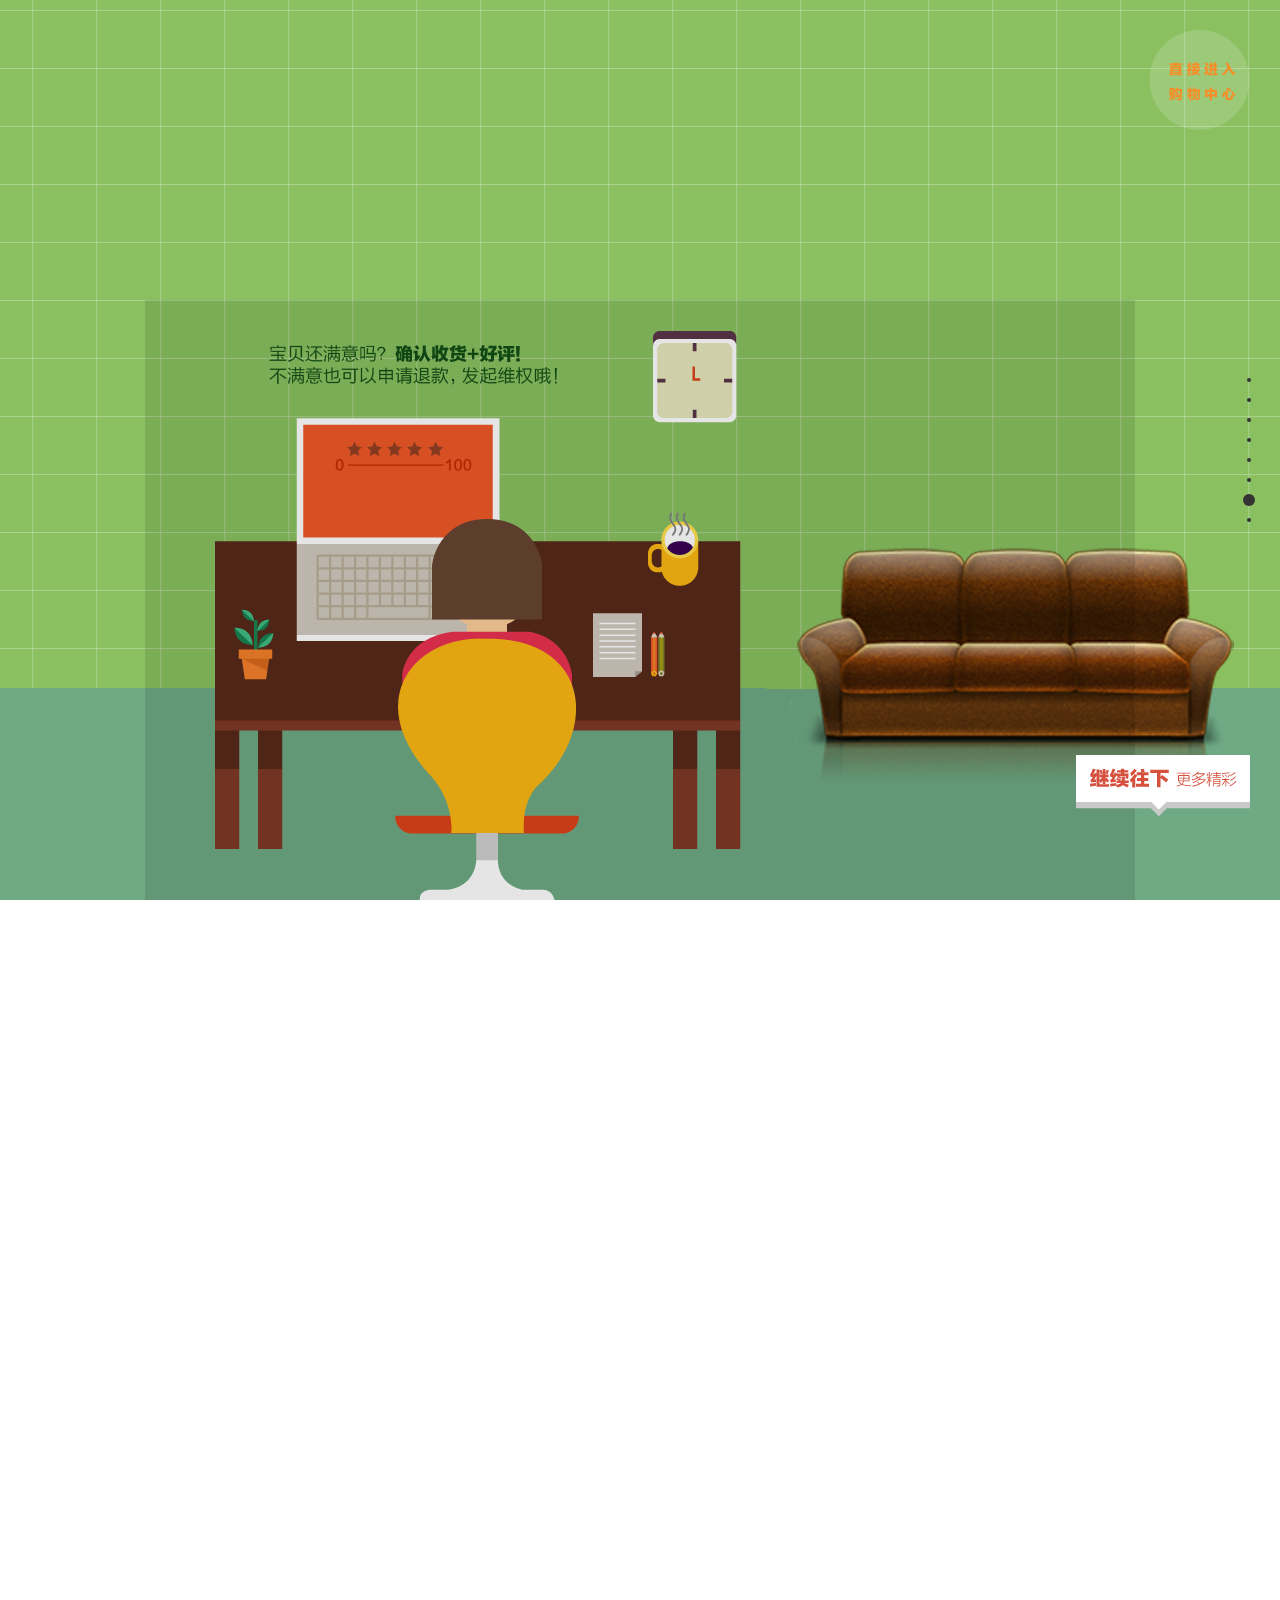
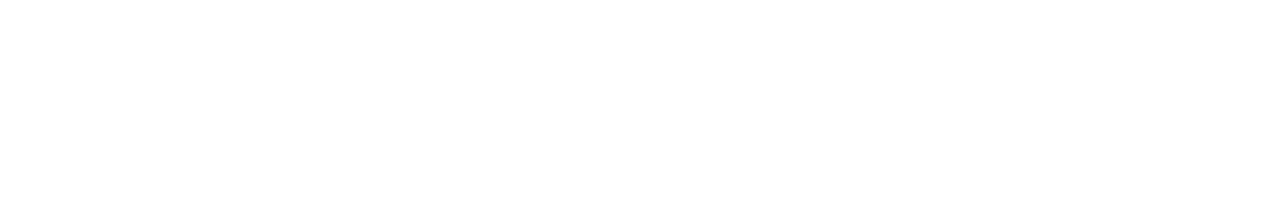
<file: index.html>
<!DOCTYPE html>
<html lang="en">
<head>
    <meta charset="UTF-8">
    <title>我的购物车宣传</title>
    <link rel="stylesheet" href="css/jquery.fullpage.css">
    <link rel="stylesheet" href="css/index.css">
</head>
<body>
<!--公用元素-->
<a href="#" class="go"><img src="images/00-go.png" alt=""></a>
<a href="#" class="more"><img src="images/00-more.png" alt=""></a>
<div id="fullpage">
    <!--第一屏-->
    <div class="section screen01">
        <div class="content">
            <div class="goods"><img src="images/01-goods.png" alt=""></div>
            <div class="sofa"><img src="images/01-sofa.png" alt=""></div>
            <div class="fly"><img src="images/01-fly.png" alt=""></div>
        </div>
    </div>
    <div class="section screen02">
        <div class="content">
            <div class="goods"><img src="images/02-goods.png" alt=""></div>
            <div class="sofa">
                <img src="images/02-sofa.png" alt="">
            </div>
            <div class="input">
                <img class="search" src="images/02-search.png" alt="">
                <img class="key" src="images/02-key.png" alt="">

            </div>
            <div class="text">
                <img class="text1" src="images/02-text1.png" alt="">
                <img class="text2" src="images/02-text2.png" alt="">

            </div>
        </div>
    </div>
    <div class="section screen03">
        <div class="content">
            <div class="sofa"><img src="images/02-sofa.png" alt=""></div>
            <div class="change">
                <img src="images/03-change01.gif" alt="">
                <img src="images/03-change02.gif" alt="">
            </div>
            <div class="cart">
                <img src="images/03-cart01.gif" alt="">
                <img src="images/03-cart02.gif" alt="">

            </div>
        </div>
    </div>
    <div class="section screen04">
        <div class="content">
            <div class="cloud">
                <img src="images/04-cloud.png" alt="">
            </div>
            <div class="text">
                <img src="images/04-text01.png" alt="">
                <img src="images/04-text02.png" alt="">
            </div>
            <div class="cart">
                <img src="images/04-cart.png" alt="">
            </div>
            <div class="address">
                <img src="images/04-address01.png" alt="">
                <img src="images/04-address02.png" alt="">

            </div>
            <div class="sofa">
                <img src="images/02-sofa.png" alt="">
            </div>
        </div>
    </div>
    <!--第五屏-->
    <div class="section screen05">
        <div class="content">
            <div class="text"><img src="images/05-text.png" alt=""></div>
            <div class="sofa">
                <img src="images/02-sofa.png" alt="">
            </div>
            <div class="card">
                <img src="images/05-card.png" alt="" class="cardImg">
                <img src="images/05-order.png" alt="" class="cardOrder">
            </div>
            <div class="mouse">
                <img src="images/05-mouse01.png" alt="" class="m1">
                <img src="images/05-mouse02.png" alt="" class="m2">
                <img src="images/05-hand.png" alt="" class="hand">
            </div>
        </div>
    </div>
    <!--第六屏-->
    <div class="section screen06">
        <div class="content">
            <div class="cloud">
                <img src="images/06-cloud01.png" alt="">
                <img src="images/06-cloud02.png" alt="">
            </div>
            <div class="text">
                <img src="images/06-text01.png" alt="">
                <img src="images/06-text02.png" alt="">
            </div>
            <div class="box">
                <img src="images/06-box.png" alt="">
            </div>
            <div class="car">
                <img class="carImg" src="images/06-car.png" alt="">
                <img class="buyerImg" src="images/06-buyer.png" alt="">
                <img class="addressImg" src="images/06-address.png" alt="">
                <img class="workerImg" src="images/06-worker.png" alt="">
                <img class="sayImg" src="images/06-say.png" alt="">
            </div>
            <div class="person">
                <img class="doorImg" src="images/06-door.png" alt="">
                <img class="personImg" src="images/06-person.png" alt="">
            </div>

        </div>
    </div>
    <div class="section screen07 active">
        <div class="content">
            <div class="star">
                <img src="images/07-star.png" alt="">
                <img src="images/07-star.png" alt="">
                <img src="images/07-star.png" alt="">
                <img src="images/07-star.png" alt="">
                <img src="images/07-star.png" alt="">
            </div>
            <div class="text">
                <img src="images/07-text.png" alt="">
            </div>
        </div>
    </div>

    <div class="section screen08">
        <div class="content">
            <div class="btn">
                <img src="images/08-btn01.png" alt="">
                <img src="images/08-btn02.gif" alt="">
            </div>
            <div class="hand">
                <img src="images/08-hand.png" alt="">
            </div>
            <div class="again">
                <img src="images/08-again.png" alt="">
            </div>
        </div>
    </div>

</div>
<script src="js/jquery.min.js"></script>
<script src="js/jquery.fullpage.js"></script>
<script src="js/index.js"></script>
</body>
</html>
</file>
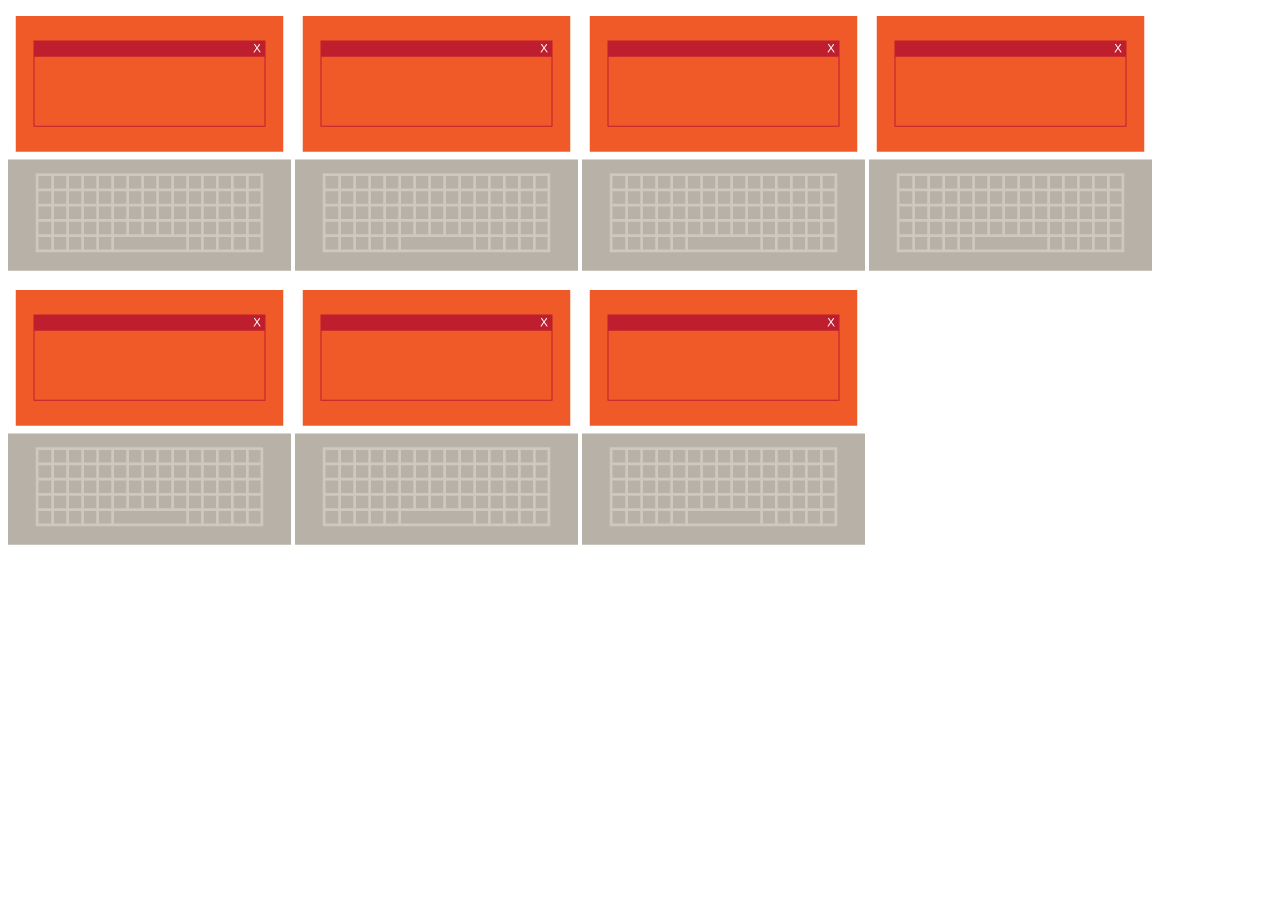
<file: demo.html>
<!DOCTYPE html>
<html lang="en">
<head>
    <meta charset="UTF-8">
    <title>Title</title>
</head>
<body>
<div>
    <div class="a">
        <img src="images/04-address01.png" alt="">
        <img src="images/04-address01.png" alt="">
        <img src="images/04-address01.png" alt="">
        <img src="images/04-address01.png" alt="">
        <img src="images/04-address01.png" alt="">
        <img src="images/04-address01.png" alt="">
        <img src="images/04-address01.png" alt="">


    </div>
</div>

</body>
</html>
</file>
<file: css/index.css>
.go {
    position: fixed;
    right: 0;
    top: 0;
    z-index: 1001;
    right: 30px;
    top: 30px;

}

.more {
    position: fixed;
    right: 0;
    bottom: 0;
    z-index: 1001;
    right: 30px;
    bottom: 80px;
    animation: more01 1s linear infinite 0.5s alternate;
}

.content {
    width: 990px;
    height: 600px;
    position: absolute;
    background: rgba(0, 0, 0, 0.1);
    bottom: 0;
    left: 50%;
    margin-left: -495px;
}

.screen01 {
    background: url("../images/01-bg.png") no-repeat bottom center;
}

.screen01 .goods {
    margin-top: 200px;
    text-align: center;
}

.screen01 .sofa {
    position: absolute;
    left: 230px;
    top: 180px;
    animation: sofa01 1s linear infinite 0.1s alternate;
}

.screen01 .fly {
    position: absolute;
    right: -45px;
    top: 30px;
    animation: fly01 1s linear infinite alternate;
}

/*动画*/
@keyframes fly01 {
    from {
        transform: translateY(-30px);
    }
    to {
        transform: translateY(30px);
    }
}

@keyframes more01 {
    from {
        transform: translateY(-10px);
    }
    to {
        transform: translateY(10px);
    }
}

@keyframes sofa01 {
    from {
        transform: translateY(-20px);
    }
    to {
        transform: translateY(20px);
    }
}

/*第二屏*/
.screen02 {
    background: url("../images/02-bg.png") no-repeat bottom center;
}

.screen02 .goods {
    position: absolute;
    left: 50%;
    margin-left: -220px;
    top: 172px;
    transform-origin: right bottom;
    transform: scale(0);
}

.screen02.now .goods {
    transform: none;
    transition: all 1s linear 2s;
}

.screen02 .sofa {
    position: absolute;
    top: 135px;
    left: 337px;
    transform: scale(0.5);
    opacity: 0;
    z-index: 1001;
}

.screen02.leaved .sofa {
    animation: sofa02 1s linear forwards;
}

.screen02 .input {
    position: absolute;
    right: 185px;
    top: 112px;
    opacity: 0;

}

.screen02.now .input {
    animation: input02 3s linear forwards;
}

.screen02 .input .key {
    position: absolute;
    left: 120px;
    top: 4px;
    opacity: 0;
}

.screen02.now .key {
    opacity: 1;
    transition: all 1s linear 1s;
}

.screen02 .text {
    /*position: absolute;
    left: 50%;
    margin-left: -180px;
    top: 20px;*/
    text-align: center;
}

.screen02 .text .text1 {
}

.screen02 .text .text2 {
    position: absolute;
    opacity: 0;
}

.screen02.now .text .text1 {
    position: absolute;
    opacity: 0;
}

.screen02.now .text .text2 {
    position: static;
    opacity: 1;
    transition: opacity 1s;
}

@keyframes input02 {
    0% {
        opacity: 1;
        transform: translate(1000px, 112px);
    }
    33.3% {
        transform: translate(-198px, 140px);
    }
    66.6% {
        transform: translate(-198px, 140px);
    }
    100% {
        opacity: 1;
        transform: scale(0.7);

    }
}

.screen03 {
    background: url("../images/03-bg.png") no-repeat center bottom;
}

.screen03 .sofa {
    position: absolute;
    left: 260px;
    top: 155px;
    display: none;
}

.screen03.now .sofa {
    display: block;
    z-index: 1001;
}

.screen03 .change {
    position: absolute;
    right: 162px;
    bottom: 170px;
}

.screen03 .change img:first-child {

}

.screen03 .change img:last-child {
    position: absolute;
    opacity: 0;
}

.screen03.now .change img:first-child {
    display: none;
}

.screen03.now .change img:last-child {
    position: static;
    opacity: 1;
}

.screen03 .cart {
    position: absolute;
    right: 240px;
    bottom: 100px;
}

.screen03 .cart img:first-child {
}

.screen03 .cart img:last-child {
    position: absolute;
    opacity: 0;
}

.screen03.now .cart img:first-child {
    display: none;
}

.screen03.now .cart img:last-child {
    position: static;
    opacity: 1;
}

@keyframes sofa02 {
    from {
        opacity: 1;
    }
    to {
        opacity: 1;
        transform: translate(-80px, 800px);
    }
}

.screen03.leaved .sofa {
    animation: sofa03 1s linear;

}

@keyframes sofa03 {
    from {
    }
    to {
        transform: translate(190px, 830px) rotate(45deg);
    }
}

.screen04 {
    background: url("../images/04-bg.png") no-repeat center bottom;
}

.screen04 .cloud {
    position: absolute;
    left: -400px;
    top: -100px;
    animation: cloud04 10s infinite alternate;
}

@keyframes cloud04 {
    from {
    }
    to {
        transform: translateX(1200px);
    }

}

.screen04 .text {
    text-align: center;
    margin-top: 30px;
}

.screen04 .text img:first-child {
}

.screen04 .text img:last-child {
    position: absolute;
    opacity: 0;
}

.screen04 .text.show img:first-child {
    display: none;
}

.screen04 .text.show img:last-child {
    position: static;
    opacity: 1;
}

.screen04 .cart {
    text-align: center;
    margin-top: 140px;
}

.screen04.now .cart {
    /*animation: cloud04 1s linear forwards;*/
    transform: translateX(1000px);
    transition: all 1s;
}

.screen04 .sofa {
    position: absolute;
    left: 450px;
    top: 210px;
    transform: rotate(45deg);
    opacity: 0;
}

.screen04.now .sofa {
    opacity: 1;
    /*animation: cloud04 1s linear forwards;*/
    transform: translateX(1000px);
    transition: transform 1s;
}

.screen04 .address {
    position: absolute;
    width: 283px;
    height: 270px;
    left: 50%;
    transform: translate(-50%);
    bottom: 150px;
    display: none;
}

.screen04 .address img:last-child {
    position: absolute;
    top: 50px;
    left: 50%;
    transform: translateX(-50%);
    display: none;
}

@keyframes cart04 {
    from {
    }
    to {
        transform: translateX(1000px);
    }

}

/*第五屏*/
.screen05 {
    background: url("../images/05-bg.png") no-repeat;
}

.screen05 .content {
    height: 100%;
}

.screen05 .content .text {
    position: absolute;
    left: 0;
    bottom: 550px;
}

.screen05 .content .card {
    position: absolute;
    left: 0;
    bottom: 210px;
    z-index: 1002;
}

.screen05 .card .cardImg {
    position: relative;
    z-index: 1;
}

.screen05 .card .cardOrder {
    position: absolute;
    left: 130px;
    top: 0px;
}

.screen05.now .card .cardOrder {
    transform: translateY(-80px);
    transition: all 1s linear 1.2s;
}

.screen05 .sofa {
    position: absolute;
    bottom: 120px;
    left: 100px;
    opacity: 0;
    transform: rotate(45deg);
}

.screen05.now .sofa {
    z-index: 1001;
    animation: sofa05 1s linear 1.2s forwards;
}

@keyframes sofa05 {
    from {
        transform: translateY(-1000px) rotate(45deg);
        opacity: 1;
    }
    50% {
        transform: translateY(-150px) rotate(45deg);
    }
    100% {
        transform: rotate(45deg);
        opacity: 1;
    }

}

.screen05 .mouse {
    position: absolute;
    right: 0;
    top: 0;
    height: 100%;
    width: 400px;
    overflow: hidden;
}

.screen05 .mouse .hand {
    position: absolute;
    bottom: 0px;
    right: 50px;
    transform: translateY(500px);
}

.screen05.now .mouse .hand {
    transform: none;
    transition: all 1s linear;
}

.screen05 .mouse .m1,
.screen05 .mouse .m2 {
    position: absolute;
    bottom: 220px;
    right: 0;
}

.screen05 .mouse .m2 {
    opacity: 1;
    translate: all 0.2s linear;
}

.screen05.leaved .sofa {
    animation: sofa05-06 1s linear 1s;
}

@keyframes sofa05-06 {
    from {
        opacity: 1;
        transform: rotate(45deg)
    }
    to {
        opacity: 1;
        transform: translateY(630px) scale(0.2) rotate(45deg);
    }
}

/*第六屏*/
.screen06 {
    background: url("../images/06-bg.png") no-repeat 25% bottom;
}

.screen06.now {
    background: url("../images/06-bg.png") no-repeat 100% bottom;
    transition: background 1s linear 2s;
}

.screen06 .cloud {
    position: absolute;
    left: 0;
    top: -150px;
}

.screen06 .cloud img:last-child {
    position: absolute;
    left: 0;
    top: 50px;
    animation: cloud06 20s linear infinite alternate;
}

.screen06 .cloud img:first-child {
    animation: cloud06 10s linear infinite alternate;
}

@keyframes cloud06 {
    from {
    }
    to {
        transform: translateX(500px);
    }
}

.screen06 .text {
    position: absolute;
    left: 140px;
    top: 80px;

}

.screen06 .text img:last-child {
    position: absolute;
    opacity: 0;
    left: 0;
    top: 0;

}

.screen06.now .text img:first-child {
    opacity: 0;
    transition: all 0.1s linear 4.5s;
}

.screen06.now .text img:last-child {
    opacity: 1;
    transition: all 0.5s linear 4.5s;
}

.screen06 .box {
    position: absolute;
    left: 150px;
    top: 70px;
    z-index: 1002;
    opacity: 0;
}

.screen06.now .box {
    animation: box06 1.5s linear forwards;
}

@keyframes box06 {
    from {
        opacity: 1;
        transform: translateX(-300px);
    }
    50% {
        opacity: 1;
        transform: none;
    }
    to {
        opacity: 1;
        transform: translateY(400px) scale(0.3);
    }
}

.screen06 .car {
    position: absolute;
    left: 150px;
    bottom: 0;
    z-index: 1003;
}

.screen06 .car img {
    position: absolute;
    opacity: 0;
}

.screen06 .car .carImg {
    position: relative;
    opacity: 1;
}

.screen06.now .car .buyerImg {
    left: 160px;
    top: -50px;
    opacity: 1;
    transition: all 0.5s linear 2s;
}

.screen06.now .car .addressImg {
    left: 160px;
    top: -50px;
    opacity: 1;
    transition: all 0.5s linear 2.5s;
}

.screen06.now .car .workerImg {
    left: -20px;
    bottom: 0;
    transform-origin: left bottom;
    animation: worker06 1.5s linear 3s forwards;

}

@keyframes worker06 {
    from {
        opacity: 1;
        transform: scale(0);
    }
    33.3% {
        transform: scale(1);
    }
    66.7% {
        transform: translateY(-100px);
    }
    to {
        opacity: 1;
        transform: translate(200px, -100px);
    }
}

.screen06 .car .sayImg {
    right: -280px;
    top: -400px;
}

.screen06.now .car .sayImg {
    opacity: 1;
    transition: all 0.5s linear 4.5s;
}

.screen06 .person {
    position: absolute;
    width: 106px;
    height: 150px;
    right: 59px;
    bottom: 116px;
}

.screen06 .person .doorImg {
    position: absolute;
    opacity: 0;
}

.screen06.now .person .doorImg {
    opacity: 1;
    transition: opacity 0.5s linear 4.5s;
}

.screen06 .person .personImg {
    position: absolute;
    right: 0;
    bottom: 0;
    transform: scale(0);
    transform-origin: right bottom;

}

.screen06.now .person .personImg {
    transform: none;
    right: 200px;
    transition: transform 0.5s linear 4.5s, right 0.5s linear 5s;
}

.screen07 {
    background: url("../images/07-bg.png") no-repeat center bottom;
}

.screen07 .star {
    position: absolute;
    left: 204px;
    top: 141px;
}

.screen07 .star img {
    float: left;
    margin-right: 5px;
    /*display: none;*/
    opacity: 0;
}

.screen07 .star.show img {
    /*display: none;*/
    opacity: 1;
    transition: all 0.3s linear;
}

.screen07 .text img {
    position: absolute;
    left: 160px;
    top: 190px;
    opacity: 0;
    transform: scale(0);
    transform-origin: left bottom;
}

.screen07 .text.show img {
    opacity: 1;
    animation: text07 1.5s linear 2.3s forwards;
}

@keyframes text07 {
    from {
    }
    70% {

        transform: scale(1.2);
    }
    to {
        transform: none;
    }
}

.screen08 {
    background: url("../images/08-bg.png");
}

.screen08 .btn {
    position: absolute;
    left: 50%;
    transform: translateX(-50%);
}

.screen08 .btn img:last-child {
    position: absolute;
    left: 0;
    top: 0;
    opacity: 0;
}

.screen08 .btn:hover img:last-child {
    opacity: 1;
}

.screen08 .hand {
    position: absolute;
    left: 50%;
    transform: translateX(-85px);
    /*transform: translateX(-50%);*/
    top: 160px;
}
.screen08 .again {
    position: absolute;
    right: 0;
    top: 0;
}
</file>
